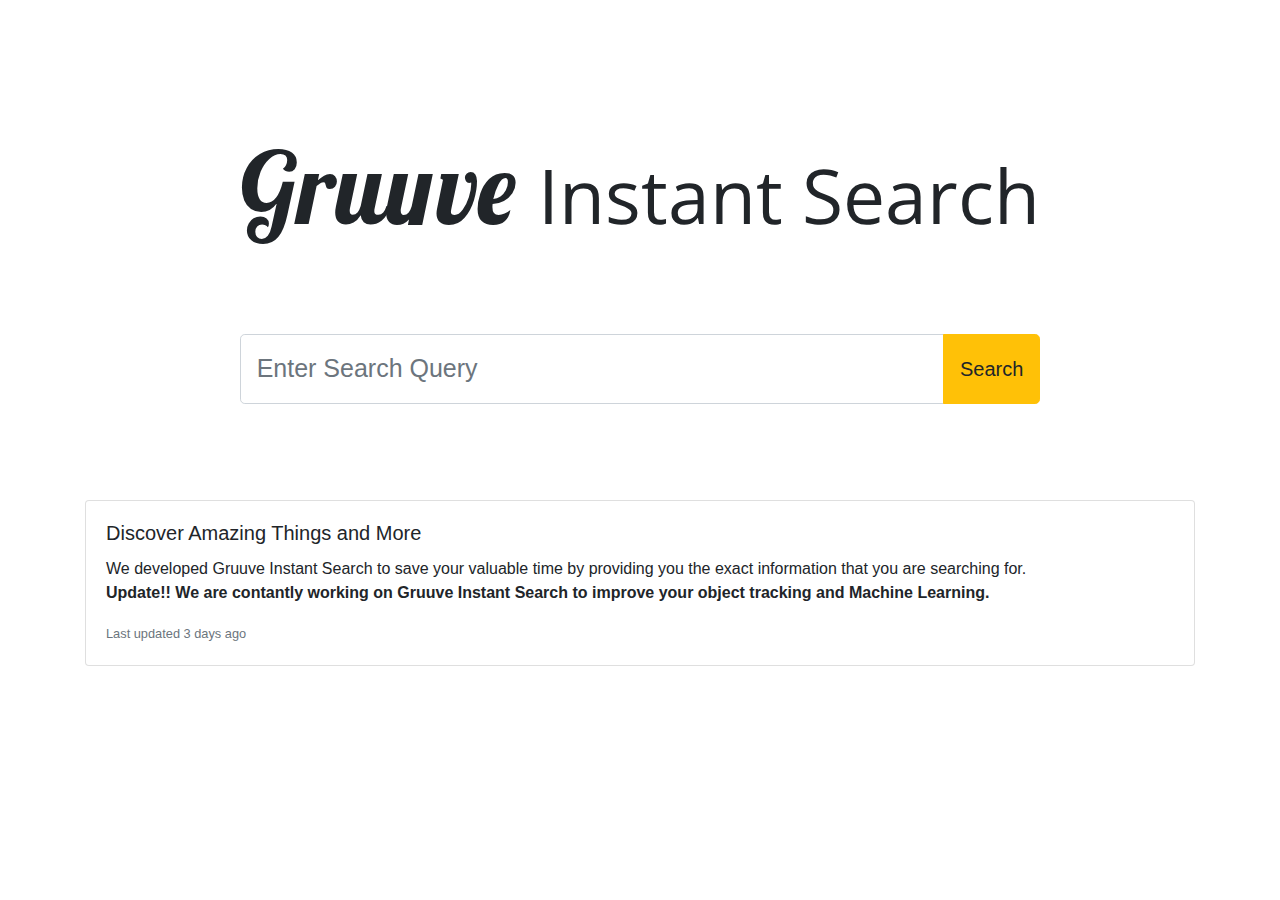
<file: index.html>
<!doctype html>
<html lang="en">
  <head>
    <!-- Required meta tags -->
    <meta charset="utf-8">
    <meta name="viewport" content="width=device-width, initial-scale=1, shrink-to-fit=no">

    <!-- Bootstrap CSS -->
    <link rel="stylesheet" href="css/bootstrap.css">
    <link rel="stylesheet" href="css/custom.css">


    <link href="https://fonts.googleapis.com/css?family=Francois+One" rel="stylesheet">
      <link href="https://fonts.googleapis.com/css?family=Open+Sans:300" rel="stylesheet">
      <link href="https://fonts.googleapis.com/css?family=Lobster" rel="stylesheet">
      <link href="https://fonts.googleapis.com/css?family=Satisfy" rel="stylesheet">

    <title>Gruuve : Instant Search</title>
  </head>
  <body>
    <br><br>

    <div class="jumbotron" style="background: transparent;">
        <div class="container">
            <center><font class="temp">Gruuve </font><font class="subtag">Instant Search</font></center>
        </div>
    


        <br><br><br>
    
        <div class="row">
          <div class="col-2"></div>
          <div class="col-8">

            <div class="input-group input-group-lg" style="height : 70px;">
                <input type="text" class="form-control" placeholder="Enter Search Query" id="input" style="font-size : 25px;">
                <div class="input-group-append">
                  <button class="btn btn-warning" type="button" id="search" onclick="search()">Search</button>
                </div>
              </div>
              </div>

              <div class="col-2"></div>


            </div>

            </div>


            <div class="container">
                    <div class="card">
                            <div class="card-body">
                              <h5 class="card-title">Discover Amazing Things and More</h5>
                              <p class="card-text">We developed Gruuve Instant Search to save your valuable time by providing you the exact information that you are searching for.<br>
                                <b>Update!! We are contantly working on Gruuve Instant Search to improve your object tracking and Machine Learning.</b></p>
                              <p class="card-text"><small class="text-muted">Last updated 3 days ago</small></p>
                            </div>
                          </div>
                          <br>

            </div>

   
    <script src="https://code.jquery.com/jquery-3.3.1.slim.min.js" integrity="sha384-q8i/X+965DzO0rT7abK41JStQIAqVgRVzpbzo5smXKp4YfRvH+8abtTE1Pi6jizo" crossorigin="anonymous"></script>
    <script src="https://cdnjs.cloudflare.com/ajax/libs/popper.js/1.14.3/umd/popper.min.js" integrity="sha384-ZMP7rVo3mIykV+2+9J3UJ46jBk0WLaUAdn689aCwoqbBJiSnjAK/l8WvCWPIPm49" crossorigin="anonymous"></script>
    <script src="https://stackpath.bootstrapcdn.com/bootstrap/4.1.3/js/bootstrap.min.js" integrity="sha384-ChfqqxuZUCnJSK3+MXmPNIyE6ZbWh2IMqE241rYiqJxyMiZ6OW/JmZQ5stwEULTy" crossorigin="anonymous"></script>
  


</body>
</html>


<script>
   function search(){
     var a = document.getElementById('input').value;

     if(a==''){
       alert('Please enter a value.');
     }
     else {
       a = a.trim();
       a = findAndReplace(a," ","+");
       var url = 'main.php?q=' + a;
       window.location = url;
       
     }

   }


function findAndReplace(string, target, replacement) {
 
 var i = 0, length = string.length;
 
 for (i; i < length; i++) {
 
   string = string.replace(target, replacement);
 
 }
 
 return string;
 
}

</script>
</file>
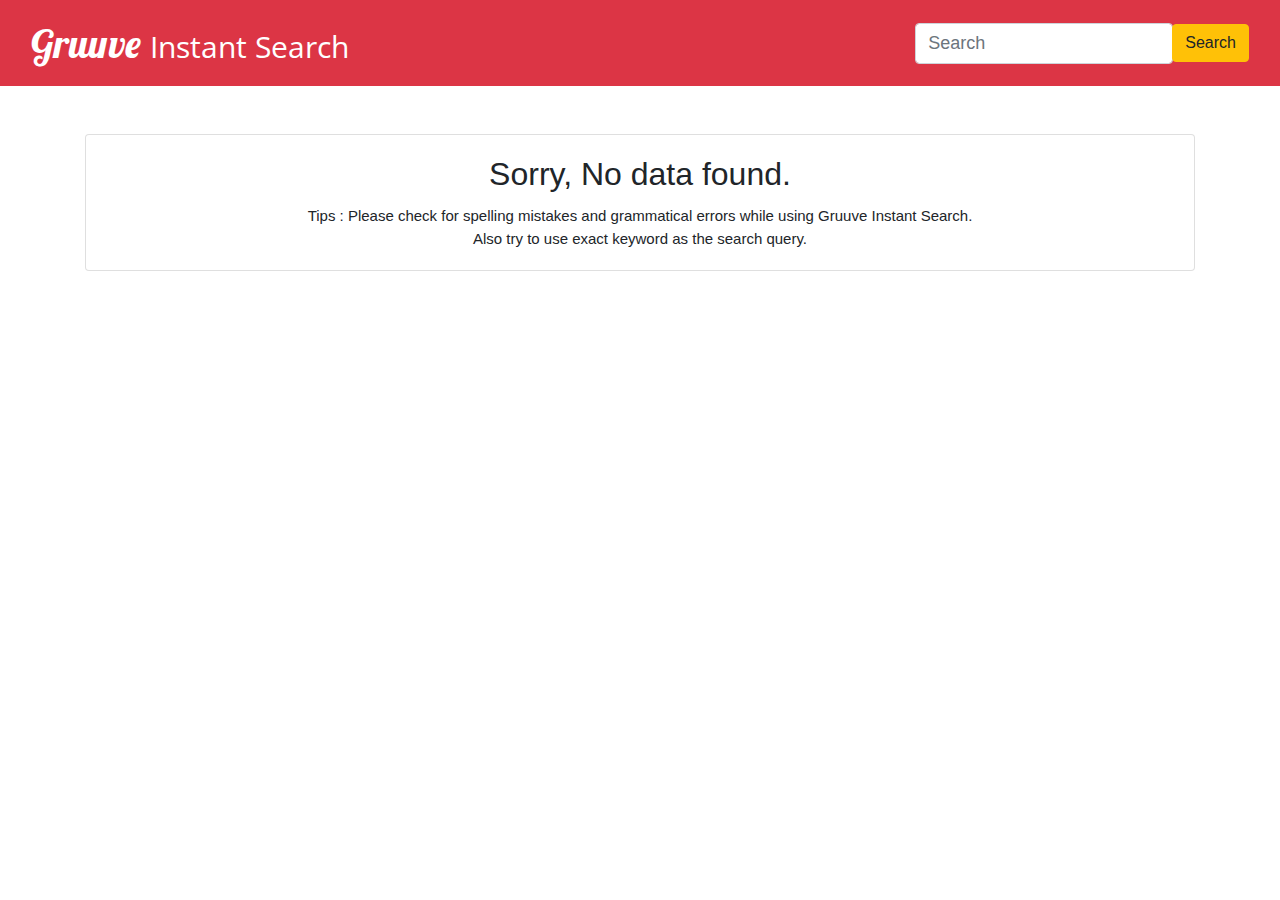
<file: main.html>
<!doctype html>
<html lang="en">
  <head>
    <!-- Required meta tags -->
    <meta charset="utf-8">
    <meta name="viewport" content="width=device-width, initial-scale=1, shrink-to-fit=no">

    <!-- Bootstrap CSS -->
    <link rel="stylesheet" href="css/bootstrap.css">
    <link rel="stylesheet" href="css/custom_main.css">


    <link href="https://fonts.googleapis.com/css?family=Francois+One" rel="stylesheet">
      <link href="https://fonts.googleapis.com/css?family=Open+Sans:300" rel="stylesheet">
      <link href="https://fonts.googleapis.com/css?family=Lobster" rel="stylesheet">
      <link href="https://fonts.googleapis.com/css?family=Satisfy" rel="stylesheet">

    <title>Gruuve : Instant Search</title>
  </head>
  <body>
      <nav class="navbar navbar-dark bg-danger">
          <div class="container-fluid">
              <a class="navbar-brand" href="index.html"><font class="temp">Gruuve </font><font class="subtag">Instant Search</font></a>

              <div class="form-inline">
                  <input type="text" class="form-control" placeholder="Search" id="input1" style="font-size : 18px;">
                  <div class="input-group-append">
                    <button class="btn btn-warning" type="button" id="search" onclick="search()">Search</button>
                  </div> 
                </div>
        </nav>

        <br><br>              <!--Breaks-->
        <!--Results-->

        <div class="container">
          
            <div class="card">
                <div class="card-body">
                  <center><h2 class="card-title">Sorry, No data found.</h2>
                  <p class="card-text" style="font-size: 15px">Tips : Please check for spelling mistakes and grammatical errors while using Gruuve Instant Search. <br> Also try to use exact keyword as the search query.</p></center>
                </div>
              </div>
              


        </div> 

</body>





<!--Script Start-->
<script>
    function search(){
      var a = document.getElementById('input1').value;
 
      if(a==''){
        alert('Please enter a value.');
      }
      else {
        a = a.trim();
        a = findAndReplace(a," ","+");
        var url = 'main.php?q=' + a;
        window.location = url;
        
      }
 
    }
 
 
 function findAndReplace(string, target, replacement) {
  
  var i = 0, length = string.length;
  
  for (i; i < length; i++) {
  
    string = string.replace(target, replacement);
  
  }
  
  return string;
  
 }
 
 </script>
</file>
<file: css/custom.css>
.temp {
    /*font-family: 'Francois One', sans-serif;*/
    font-size: 100px;
    font-family: 'Lobster', cursive;
}

.subtag {
    font-family: 'Open Sans', sans-serif;
    font-size: 75px;
}

body {
  background: url("https://raw.githubusercontent.com/Gruuve/res/master/trees.jpg");
  background-position: absolute; 
  background-repeat: no-repeat;
  background-size: cover;
  background-attachment: fixed;
}
</file>
<file: css/custom_main.css>
.temp {
    /*font-family: 'Francois One', sans-serif;*/
    font-size: 40px;
    font-family: 'Lobster', cursive;
}

.subtag {
    font-family: 'Open Sans', sans-serif;
    font-size: 30px;
}

body {
  background: url("https://raw.githubusercontent.com/Gruuve/res/master/trees.jpg");
  background-position: absolute; 
  background-repeat: no-repeat;
  background-size: cover;
  background-attachment: fixed;
}
</file>
